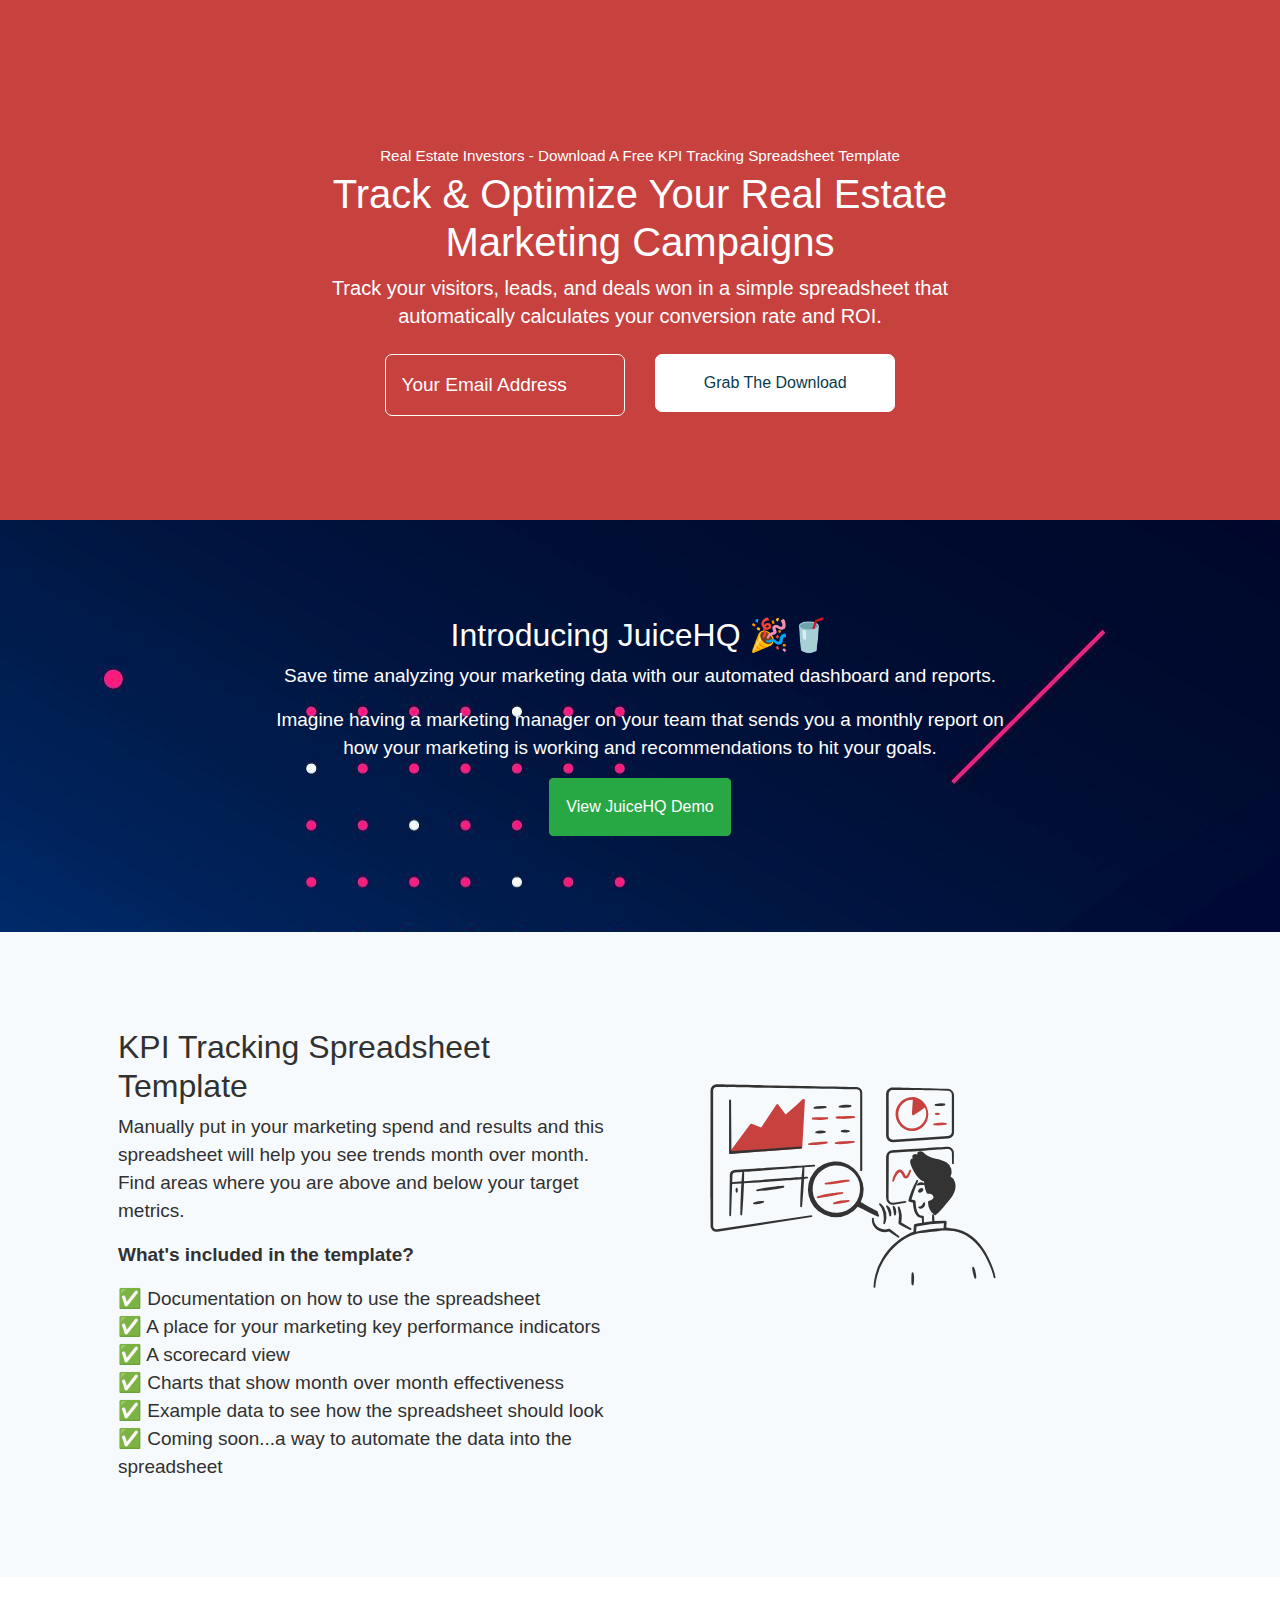
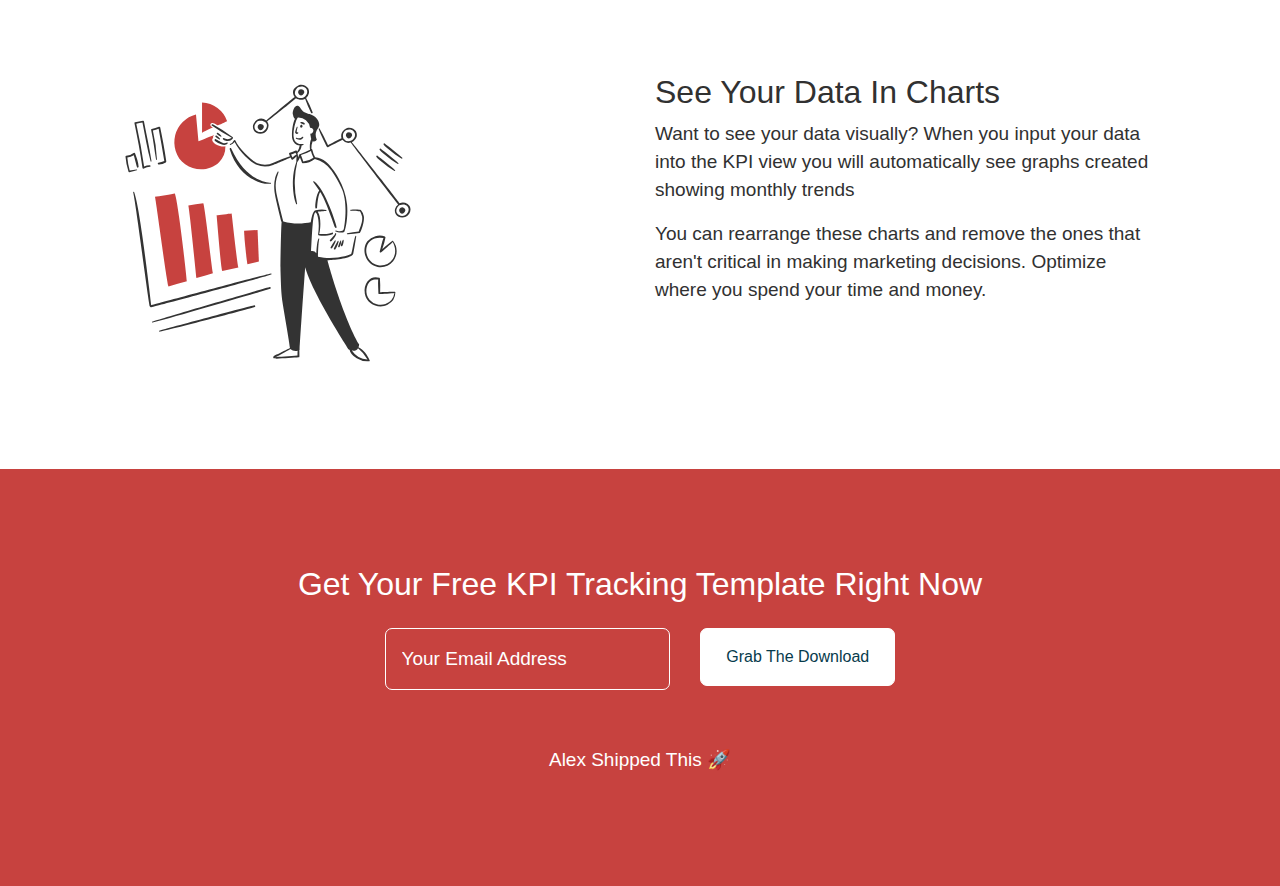
<file: index.html>
<!DOCTYPE html>
<html lang="en">
<head>
  <meta charset="utf-8">
  <meta name="viewport" content="width=device-width, initial-scale=1, shrink-to-fit=no">
  <meta name="description" content="Scorecard for real estate investors">
  <meta name="author" content="Alex Zerbach">
    <!-- Twitter -->
  <meta name="twitter:card" content="summary">
  <meta name="twitter:title" content="REIScorecard">
  <meta name="twitter:site" content="@hellostratdocs">
  <meta name="twitter:creator" content="@ReiScorecard">
  <meta name="twitter:image:src" content="https://reiscorecard.com">
  <title>REI Scorecard - Track Your Real Estate Marketing</title>
  <link rel="shortcut icon" href="favicon.png" type="image/x-icon">
  <link href="vendor/bootstrap/css/bootstrap.min.css" rel="stylesheet">
  <link href="css/main.css" rel="stylesheet">
  <link rel="apple-touch-icon" sizes="180x180" href="./apple-touch-icon.png">
  <link rel="icon" type="image/png" sizes="32x32" href="./favicon-32x32.png">
  <link rel="icon" type="image/png" sizes="16x16" href="./favicon-16x16.png">
  <!-- Global site tag (gtag.js) - Google Analytics -->
  <script async src="https://www.googletagmanager.com/gtag/js?id=G-41LKTL3EB5"></script>
  <script>
    window.dataLayer = window.dataLayer || [];
    function gtag(){dataLayer.push(arguments);}
    gtag('js', new Date());

    gtag('config', 'G-41LKTL3EB5');
  </script>
  <!-- Google Tag Manager -->
  <script>(function(w,d,s,l,i){w[l]=w[l]||[];w[l].push({'gtm.start':
  new Date().getTime(),event:'gtm.js'});var f=d.getElementsByTagName(s)[0],
  j=d.createElement(s),dl=l!='dataLayer'?'&l='+l:'';j.async=true;j.src=
  'https://www.googletagmanager.com/gtm.js?id='+i+dl;f.parentNode.insertBefore(j,f);
  })(window,document,'script','dataLayer','GTM-WBLQ5J3');</script>
  <!-- End Google Tag Manager -->
</head>
<body>
  <!-- Page Content -->
  <div class="top-bar"></div>
  <section class="bg-brand">
    <div class="container px-3">
      <div class="row justify-content-center">
        <div class="col-sm-12 col-lg-8 text-center">
          <small class="text-center">Real Estate Investors - Download A Free KPI Tracking Spreadsheet Template</small>
          <h1>Track & Optimize Your Real Estate Marketing Campaigns</h1>
          <p class="lead">Track your visitors, leads, and deals won in a simple spreadsheet that automatically calculates your conversion rate and ROI.</p>
          <form action="https://reiscorecard.us7.list-manage.com/subscribe/post?u=3af7e2d0530fd87054537fbbd&amp;id=f13f467a07" method="post" id="mc-embedded-subscribe-form" name="mc-embedded-subscribe-form" target="_blank" novalidate class="form-inline justify-content-center mt-4">
            <div class="row justify-content-center">
              <div class="col-sm-12 col-md-6 col-lg-7 col-xl-6">
                <input type="email" id="mce-EMAIL" name="EMAIL" class=" w-100 py-3 px-3 mb-2" placeholder="Your Email Address">
              </div>
              <div class="col-sm-12 col-md-6 col-lg-5 col-xl-6">
                <button type="submit" id="mc-embedded-subscribe" value="Subscribe" class="w-100 btn btn-ghost mb-2 px-3 py-3">Grab The Download</button>
              </div>
            </div>
          </form>
        </div>
      </div>
    </div>
  </section>
  <section class="confetti">
    <div class="container px-3">
      <div class="row justify-content-center">
        <div class="col-sm-12 col-lg-8 text-center">
          <h2>Introducing JuiceHQ 🎉🥤</h2>
          <p>Save time analyzing your marketing data with our automated dashboard and reports.</p>
          <p>Imagine having a marketing manager on your team that sends you a monthly report on how your marketing is working and recommendations to hit your goals.</p>
          <a class="btn btn-success px-3 py-3 text-align center"href="https://juicehq.io">View JuiceHQ Demo</a>
        </div>
      </div>
    </div>
  </section>
  <section class="gray-section">
    <div class="container px-5">
      <div class="row">
        <div class="col-sm-12 col-lg order-md-2">
          <img class="img-fluid my-2 mx-5" src="img/analyze-charts.svg" alt="Process illustration" width="300">
        </div>
        <div class="col-sm-12 col-lg order-md-1">
          <h2>KPI Tracking Spreadsheet Template</h2>
          <p>Manually put in your marketing spend and results and this spreadsheet will help you see trends month over month. Find areas where you are above and below your target metrics.</p>
          <p><strong>What's included in the template?</strong></p>
          <ul>
            <li> Documentation on how to use the spreadsheet</li>
            <li> A place for your marketing key performance indicators</li>
            <li> A scorecard view</li>
            <li> Charts that show month over month effectiveness</li>
            <li> Example data to see how the spreadsheet should look</li>
            <li> Coming soon...a way to automate the data into the spreadsheet</li>
          </ul>
        </div>
      </div>
    </div>
  </section>
  <section>
    <div class="container px-5">
      <div class="row">
        <div class="col">
          <img class="img-fluid" src="img/point-to-graphs.svg" alt="Mind map illustration" width="300">
        </div>
        <div class="col-sm-12 col-lg">
          <h2>See Your Data In Charts</h2>
          <p>Want to see your data visually? When you input your data into the KPI view you will automatically see graphs created showing monthly trends</p>
          <p>You can rearrange these charts and remove the ones that aren't critical in making marketing decisions. Optimize where you spend your time and money.</p>
        </div>
      </div>
    </div>
  </section>
  <footer>
    <section class="bg-brand">
      <div class="container px-5">
        <div class="row justify-content-center">
          <div class="col-sm-12 col-lg-8 text-center">
            <h2>Get Your Free KPI Tracking Template Right Now</h2>
            <form action="https://reiscorecard.us7.list-manage.com/subscribe/post?u=3af7e2d0530fd87054537fbbd&amp;id=f13f467a07" method="post" id="mc-embedded-subscribe-form" name="mc-embedded-subscribe-form" target="_blank" novalidate class="form-inline justify-content-center mt-4">
              <div class="row justify-content-center">
                <div class="col-sm-12 col-md-6 col-lg-7 col-xl-7">
                  <input type="email" id="mce-EMAIL" name="EMAIL" class=" w-100 py-3 px-3 mb-2" placeholder="Your Email Address">
                </div>
                <div class="col-sm-12 col-md-6 col-lg-5 col-xl-5">
                  <button type="submit" id="mc-embedded-subscribe" value="Subscribe" class="w-100 btn btn-ghost mb-2 px-3 py-3">Grab The Download</button>
                </div>
              </div>
            </form>
            <p class="pt-5"><a class="text-white" href="https://twitter.com/alexzerbach">Alex</a> Shipped This 🚀</p>
          </div>
        </div>
      </div>
    </section>
  </footer>
  <!-- Bootstrap core JavaScript -->
  <script src="vendor/jquery/jquery.slim.min.js"></script>
  <script src="vendor/bootstrap/js/bootstrap.bundle.min.js"></script>
</body>
</html>
</file>
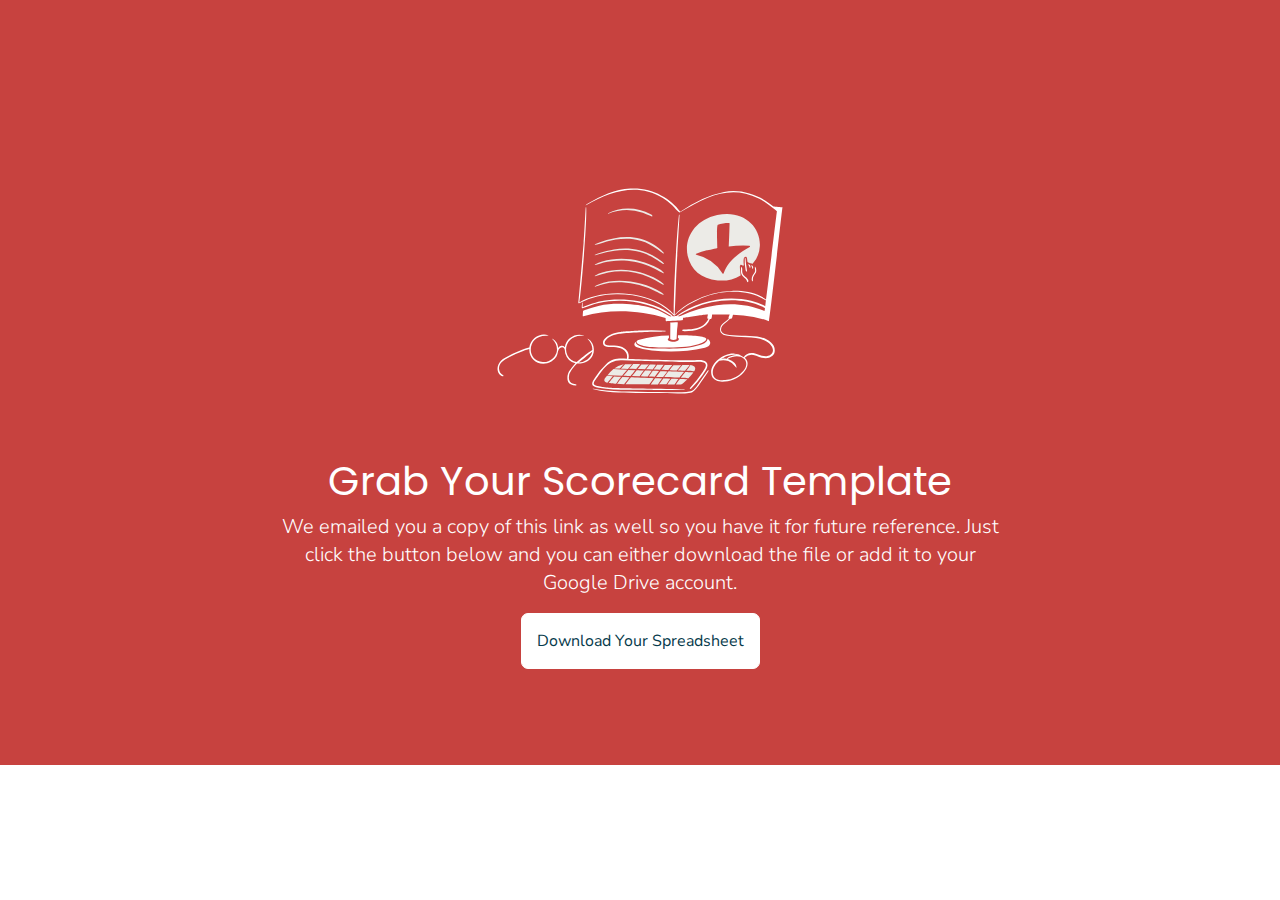
<file: thank-you.html>
<!DOCTYPE html>
<html lang="en">
<head>
  <meta charset="utf-8">
  <meta name="viewport" content="width=device-width, initial-scale=1, shrink-to-fit=no">
  <meta name="description" content="Scorecard for real estate investors">
  <meta name="author" content="Alex Zerbach">
    <!-- Twitter -->
  <meta name="twitter:card" content="summary">
  <meta name="twitter:title" content="REIScorecard">
  <meta name="twitter:site" content="@alexzerbach">
  <meta name="twitter:creator" content="@alexzerbach">
  <meta name="twitter:image:src" content="https://reiscorecard.com">
  <title>REI Scorecard - Track Your Real Estate Marketing</title>
  <link rel="shortcut icon" href="favicon.png" type="image/x-icon">
  <link href="vendor/bootstrap/css/bootstrap.min.css" rel="stylesheet">
  <link href="css/main.css" rel="stylesheet">
  <link rel="apple-touch-icon" sizes="180x180" href="./apple-touch-icon.png">
  <link rel="icon" type="image/png" sizes="32x32" href="./favicon-32x32.png">
  <link rel="icon" type="image/png" sizes="16x16" href="./favicon-16x16.png">
  <link rel="preconnect" href="https://fonts.googleapis.com">
	<link rel="preconnect" href="https://fonts.gstatic.com" crossorigin>
	<link href="https://fonts.googleapis.com/css2?family=Nunito+Sans:wght@300;400;700&family=Poppins:wght@300;400;600&display=swap" rel="stylesheet">
  <!-- Global site tag (gtag.js) - Google Analytics -->
  <script async src="https://www.googletagmanager.com/gtag/js?id=G-41LKTL3EB5"></script>
  <script>
    window.dataLayer = window.dataLayer || [];
    function gtag(){dataLayer.push(arguments);}
    gtag('js', new Date());

    gtag('config', 'G-41LKTL3EB5');
  </script>
  <!-- Google Tag Manager -->
  <script>(function(w,d,s,l,i){w[l]=w[l]||[];w[l].push({'gtm.start':
  new Date().getTime(),event:'gtm.js'});var f=d.getElementsByTagName(s)[0],
  j=d.createElement(s),dl=l!='dataLayer'?'&l='+l:'';j.async=true;j.src=
  'https://www.googletagmanager.com/gtm.js?id='+i+dl;f.parentNode.insertBefore(j,f);
  })(window,document,'script','dataLayer','GTM-WBLQ5J3');</script>
  <!-- End Google Tag Manager -->
</head>
<body>
  <div class="top-bar"></div>
  <section class="bg-brand">
    <div class="container">
      <div class="row justify-content-center">
        <div class="col-sm-12 col-lg-8 text-center">
          <img class="text-center d-block mx-auto img-responsive mb-3" src="./img/download.svg" width="300" alt="REI Scorecard Brand Mark">
          <h1>Grab Your Scorecard Template</h1>
          <p class="lead">We emailed you a copy of this link as well so you have it for future reference. Just click the button below and you can either download the file or add it to your Google Drive account.</p>
          <a class="btn btn-ghost" href="scorecard.xlsx" download>Download Your Spreadsheet</a>
        </div>
      </div>
    </div>
  </section>
  </footer>
  <!-- Bootstrap core JavaScript -->
  <script src="vendor/jquery/jquery.slim.min.js"></script>
  <script src="vendor/bootstrap/js/bootstrap.bundle.min.js"></script>
</body>
</html>
</file>
<file: css/main.css>
body {
  font-family: 'Nunito Sans', sans-serif;
  line-height: 1.75rem;
  font-weight: 400;
  color: #313131;
  font-size:19px;
}
h1,h2,h3,h4,h5,h6 {
  font-family: 'Poppins', sans-serif;
  font-weight: 400;
}
section {
  padding: 6rem 0;
}
.top-bar {
  width: 100%;
  height: 45px;
  background: #c7423f;
}
.bg-brand {
  background: #c7423f;
  color: #fff;
}
.gray-section {
  background: #f7fafc;
}
.primary-color {
  background: #c7423f;
}
.secondary-color {
  background: #ecebe7;
}

ul {
  list-style: none;
  padding: 0;
  margin: 0;
}
ul li:before {
  content: '✅';
}
input {
  width: 300px;
  border: 1px solid #fff;
  border-radius: 7px;
  background: transparent;
  padding: 15px;
  margin-right: 25px;
}
.btn-brand, .btn-brand:hover {
  border: 1px solid #c7423f;
  padding:15px;
  border-radius: 7px;
  background: #06d6a0
}
.btn-gradient, .btn-gradient:hover {
  border: 1px solid #c7423f;
  padding:15px;
  border-radius: 7px;
  background: hsla(164, 95%, 43%, 1);
  background: linear-gradient(180deg, hsla(164, 95%, 43%, 1) 0%, hsla(180, 100%, 45%, 1) 100%);
  background: -moz-linear-gradient(180deg, hsla(164, 95%, 43%, 1) 0%, hsla(180, 100%, 45%, 1) 100%);
  background: -webkit-linear-gradient(180deg, hsla(164, 95%, 43%, 1) 0%, hsla(180, 100%, 45%, 1) 100%);
  filter: progid: DXImageTransform.Microsoft.gradient( startColorstr="#06D6A0", endColorstr="#00E3E3", GradientType=1 );
}
.btn-ghost, .btn-ghost:hover {
  border: 1px solid #fff;
  padding:15px;
  border-radius: 7px;
  background: #fff;
  color: #073b4c;
}

::-webkit-input-placeholder { /* Chrome/Opera/Safari */
  color: #fff;
}

:-ms-input-placeholder { /* Internet Explorer 10-11 */
  color: #fff;
}

::-ms-input-placeholder { /* Microsoft Edge */
  color: #fff;
}
@media only screen and (max-width: 600px) {
  section {
    padding: 2rem 0;
  }
}
.confetti {
  background-image: url(/img/illustration.jpg);
  width: 100%;
  height: 100%;
  color: white;
  position: relative;
}
</file>
